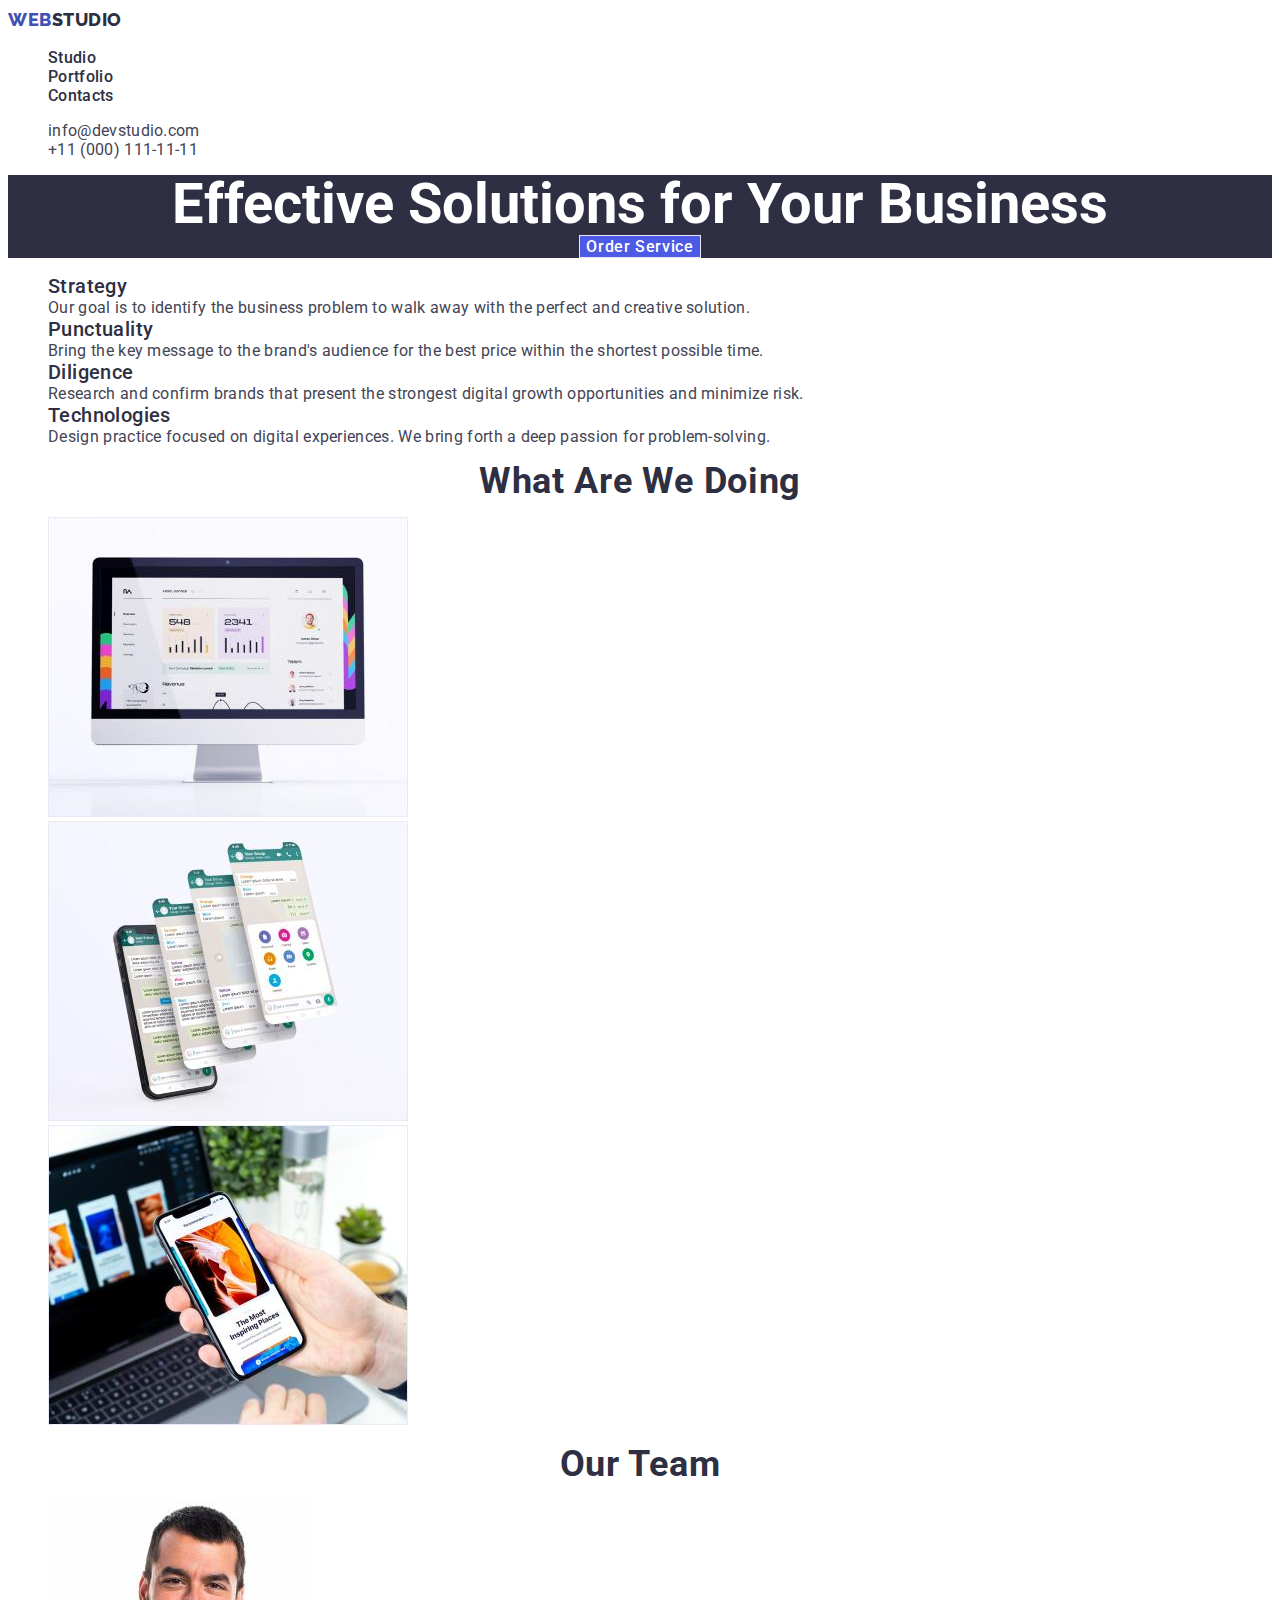
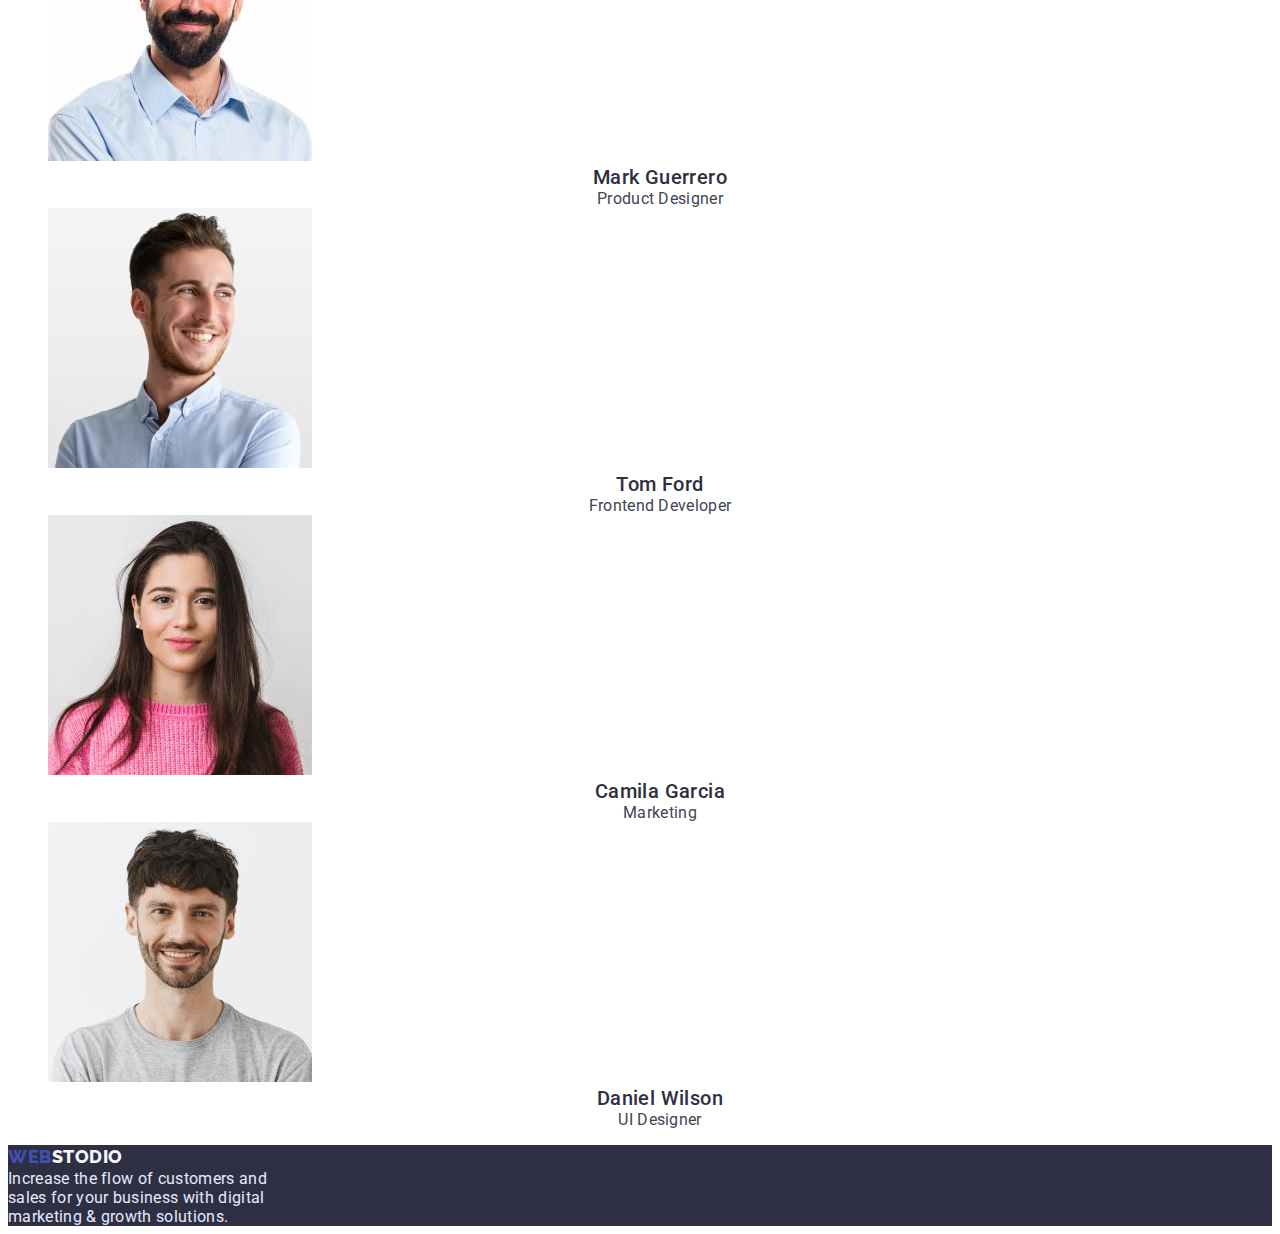
<file: index.html>
<!DOCTYPE html>
<html lang="en">

    <head>

        <meta charset="UTF-8">
        <meta http-equiv="X-UA-Compatible" content="IE=edge">
        <meta name="viewport" content="width=device-width, initial-scale=1.0">
        <title>Web-Studio</title>
        <link rel="preconnect" href="https://fonts.googleapis.com">
        <link rel="preconnect" href="https://fonts.gstatic.com" crossorigin>
        <link
            href="https://fonts.googleapis.com/css2?family=Raleway:wght@800&family=Roboto:wght@400;500;700;900&display=swap"
            rel="stylesheet">
        <link rel="stylesheet" href="./css/styles.css">

    </head>

    <body>
        <!-- header -->
        <header>
            <nav>
                <a class="header-logo" href="./index.html">
                    <span class="header-logo-web">Web</span>
                    <span class="header-logo-studio">Studio
                    </span>
                </a>
                <ul>
                    <li>
                        <a class="nav-list" href="">Studio</a>
                    </li>
                    <li>
                        <a class=" nav-list" href=" ./portfolio.html">Portfolio</a>
                    </li>
                    <li>
                        <a class=" nav-list" href="">Contacts</a>
                    </li>
                </ul>
            </nav>
            <address>
                <ul class="address-info">
                    <li><a class="info-mail" href="mailto:info@devstudio.com">info@devstudio.com</a></li>
                    <li><a class="info-tel" href="tel:+110001111111">+11 (000) 111-11-11</a></li>
                </ul>
            </address>

        </header>
        <main>
            <!-- scrolls -->
            <section class="hero">
                <h1 class="hero-title"> Effective Solutions
                    for Your Business</h1>
                <button class="hero-button" type="button">Order Service</button>
            </section>
            <!-- 1section -->
            <section class="about">
                <h2 hidden>features</h2>
                <ul class="adout-list">
                    <li class="about-items">
                        <h3 class="about-items-title">Strategy</h3>
                        <p class="about-items-text">Our goal is to identify the business
                            problem to walk away with the perfect and creative solution.</p>
                    </li>
                    <li>
                        <h3 class="about-items-title">Punctuality</h3>
                        <p class="about-items-text">Bring the key message to the brand's audience for the best price
                            within the shortest
                            possible time.</p>
                    </li>
                    <li>
                        <h3 class="about-items-title">Diligence</h3>
                        <p class="about-items-text">Research and confirm brands that present the strongest digital
                            growth opportunities and
                            minimize risk.</p>
                    </li>
                    <li>
                        <h3 class="about-items-title">Technologies</h3>
                        <p class="about-items-text">Design practice focused on digital experiences. We bring forth a
                            deep passion for
                            problem-solving.</p>
                    </li>
                </ul>
            </section>
            <!-- 2section -->
            <section class="product">
                <h2 class="product-title">What are we doing</h2>
                <ul class="product-items">
                    <li><img src="./images/chart.jpg" alt="chart" width="360" height="300"></li>
                    <li><img src="./images/screenshot.jpg" alt="screenshot" width="360" height="300"></li>
                    <li><img src="./images/synchronization.jpg" alt="synchronization" width="360" height="300"></li>
                </ul>
            </section>
            <!-- 3section -->
            <section class="team">
                <h2 class="team-title"> Our Team</h2>
                <ul>
                    <li class="team-items">
                        <img src="./images/Mark-Guerrero.jpg" alt="Mark Guerrero" width="264" height="260">
                        <h3 class="team-items-title">Mark Guerrero</h3>
                        <p class="team-items-text">Product Designer</p>
                    </li>
                    <li class="team-items">
                        <img src="./images/Tom-Ford.jpg" alt="Tom Ford" width="264" height="260">
                        <h3 class="team-items-title">Tom Ford</h3>
                        <p class="team-items-text">Frontend Developer</p>
                    </li>
                    <li class="team-items">
                        <img src="./images/Camila-Garcia.jpg" alt="Camila Garcia" width="264" height="260">
                        <h3 class="team-items-title">Camila Garcia</h3>
                        <p class="team-items-text">Marketing</p>
                    </li class="team-items">
                    <li><img src="./images/Daniel-Wilson.jpg" alt="Daniel Wilson" width="264" height="260">
                        <h3 class="team-items-title">Daniel Wilson</h3>
                        <p class="team-items-text">UI Designer</p>
                    </li>
                </ul>
            </section>

        </main>
        <!-- footer -->
        <footer class="footer-background">

            <a class="footer-logo" href="./index.html"><span class="footer-logo-web">Web</span>
                <span class="footer-logo-studio">
                    Stodio
                </span>
            </a>

            <p class="footer-text">Increase the flow of customers and sales for your business with digital marketing &
                growth
                solutions.</p>

        </footer>
    </body>

</html>
</file>
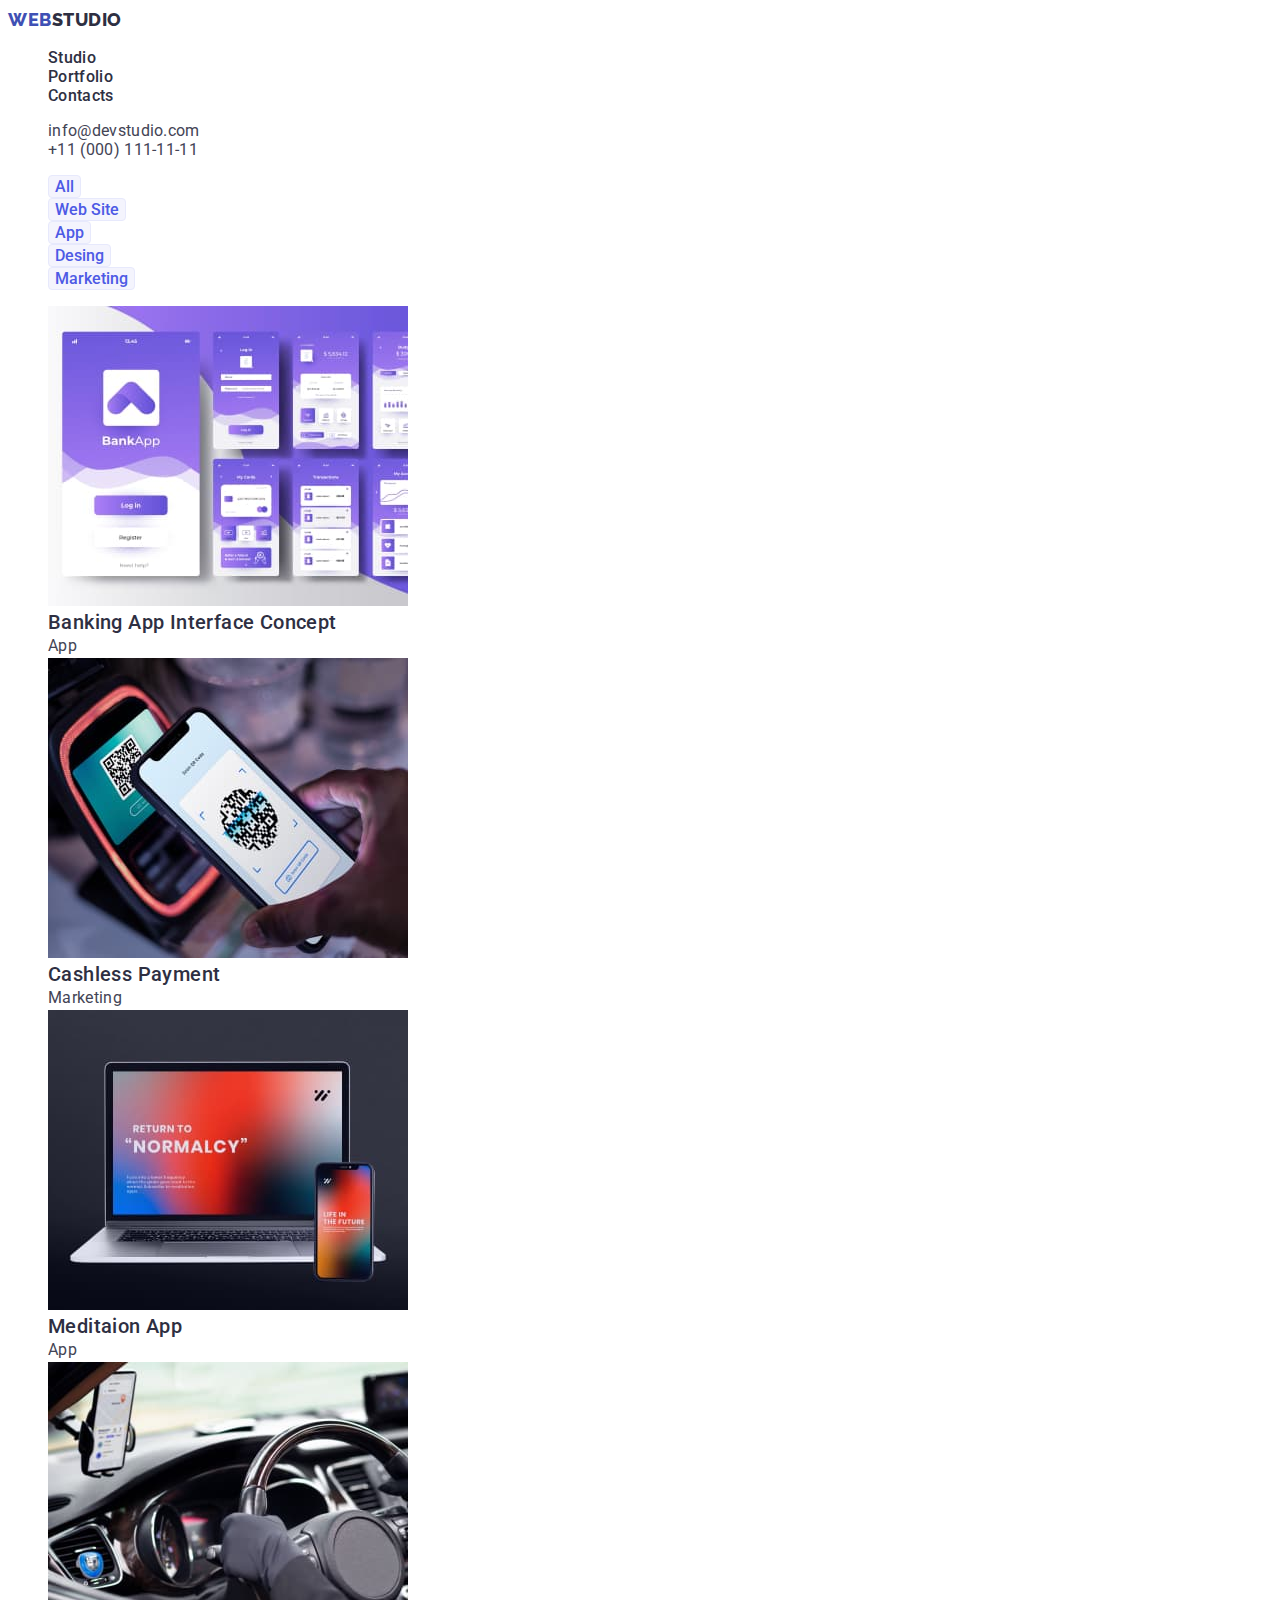
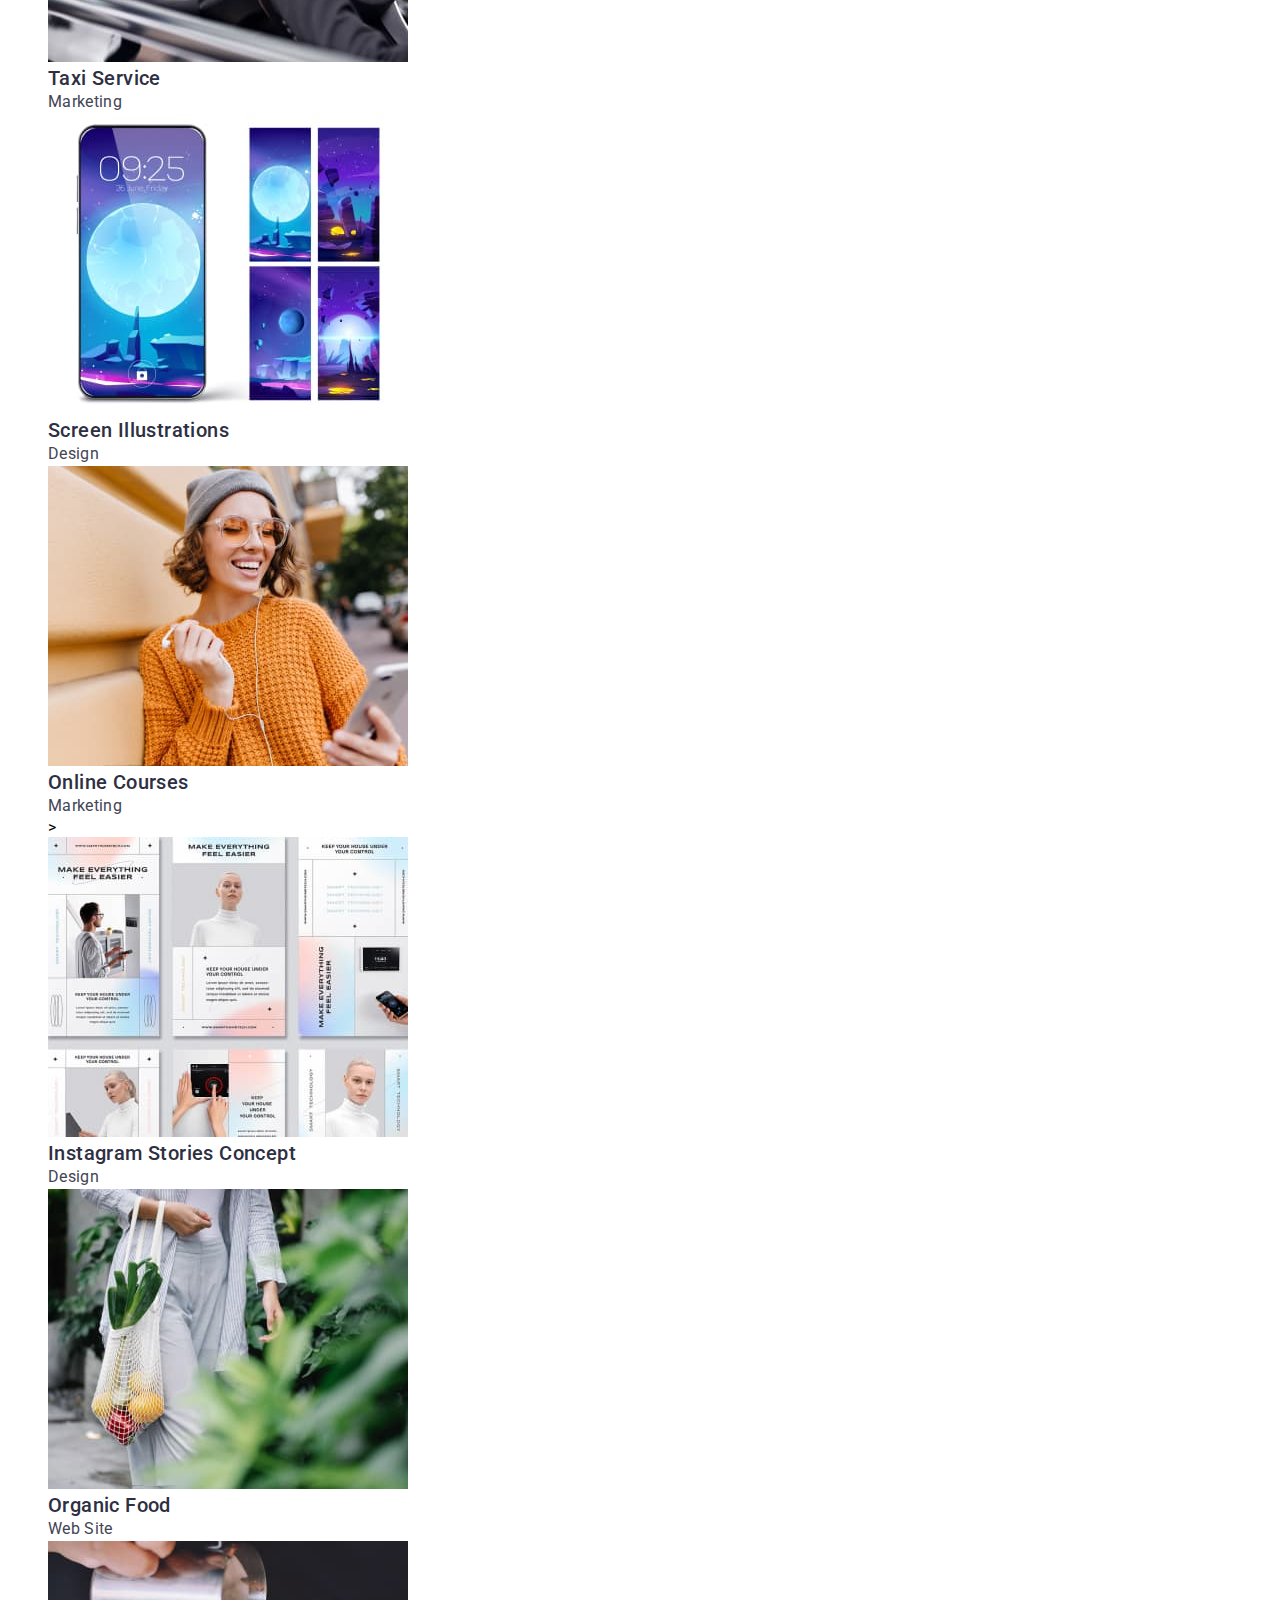
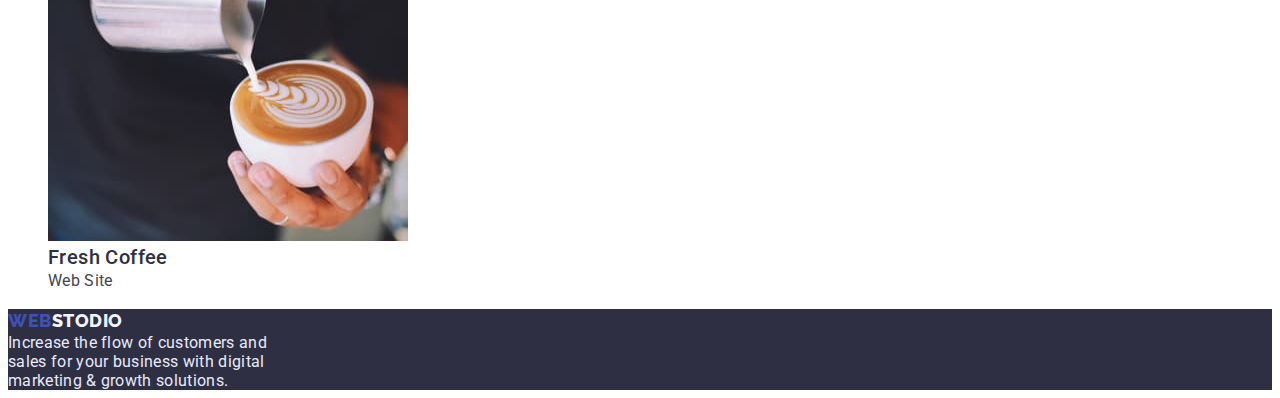
<file: portfolio.html>
<!DOCTYPE html>
<html lang="en">

    <head>

        <meta charset="UTF-8">
        <meta http-equiv="X-UA-Compatible" content="IE=edge">
        <meta name="viewport" content="width=device-width, initial-scale=1.0">
        <title>Web-Studio</title>
        <link rel="preconnect" href="https://fonts.googleapis.com">
        <link rel="preconnect" href="https://fonts.gstatic.com" crossorigin>
        <link
            href="https://fonts.googleapis.com/css2?family=Raleway:wght@800&family=Roboto:wght@400;500;700;900&display=swap"
            rel="stylesheet">
        <link rel="stylesheet" href="./css/styles.css">
    </head>

    <body>
        <!-- header -->
        <header>
            <nav>
                <a class="header-logo" href="./index.html">
                    <span class="header-logo-web">Web</span>
                    <span class="header-logo-studio">Studio
                    </span>
                </a>
                <ul>
                    <li>
                        <a class="nav-list" href="./studio.html">Studio</a>
                    </li>
                    <li>
                        <a class=" nav-list" href="./portfolio.html">Portfolio</a>
                    </li>
                    <li>
                        <a class=" nav-list" href=" ./contacts.html">Contacts</a>
                    </li>
                </ul>
            </nav>
            <address>
                <ul>
                    <li><a class="info-mail" href="mailto:info@devstudio.com">info@devstudio.com</a></li>
                    <li><a class="info-tel" href="tel:+110001111111">+11 (000) 111-11-11</a></li>
                </ul>
            </address>

        </header>
        <!-- portfolio -->
        <section>
            <ul>
                <li>
                    <button class="portfolio-leble-button" type="button">All</button>
                </li>
                <li>
                    <button class="portfolio-leble-button" type="button">Web Site</button>
                </li>
                <li>
                    <button class="portfolio-leble-button" type="button">App</button>
                </li>
                <li>
                    <button class="portfolio-leble-button" type="button">Desing</button>
                </li>
                <li>
                    <button class="portfolio-leble-button" type="button">Marketing</button>
                </li>
            </ul>
            <ul>
                <li>
                    <img src="./img.portfolio/foto-img-1.jpg" alt="Banking App Interface Concept" width="360"
                        height="300">
                    <h3 class="portfolio-services-title">Banking App Interface Concept</h3>
                    <p class="portfolio-services-text">App</p>
                </li>
                <li>
                    <img src="./img.portfolio/foto-img-2.jpg" alt="Cashless Payment" width="360" height="300">
                    <h3 class="portfolio-services-title ">Cashless Payment</h3>
                    <p class="portfolio-services-text
                    ">Marketing</p>
                </li>
                <li>
                    <img src="./img.portfolio/foto-img-3.jpg" lt="Meditaion App" width="360" height="300">
                    <h3 class="portfolio-services-title">Meditaion App</h3>
                    <p class="portfolio-services-text">App</p>
                </li>
                <li>
                    <img src="./img.portfolio/foto-img-4.jpg" alt="Taxi Service" width="360" height="300">
                    <h3 class="portfolio-services-title">Taxi Service</h3>
                    <p class="portfolio-services-text">Marketing</p>
                </li>
                <li>
                    <img src="./img.portfolio/foto-img-5.jpg" width="360" height="300">
                    <h3 class="portfolio-services-title">Screen Illustrations</h3>
                    <p class="portfolio-services-text">Design</p>
                </li>
                <li>
                    <img src="./img.portfolio/foto-img-6.jpg" alt="Online Courses" width="360" height="300">
                    <h3 class="portfolio-services-title">Online Courses</h3>
                    <p class="portfolio-services-text">Marketing</p>>
                </li>
                <li>
                    <img src="./img.portfolio/foto-img-7.jpg" alt="Instagram Stories Concept" width="360" height="300">
                    <h3 class="portfolio-services-title">Instagram Stories Concept</h3>
                    <p class="portfolio-services-text">Design</p>
                </li>
                <li>
                    <img src="./img.portfolio/foto-img-8.jpg" alt="Organic Food" width="360" height="300">
                    <h3 class="portfolio-services-title">Organic Food</h3>
                    <p class="portfolio-services-text">Web Site</p>
                </li>
                <li>
                    <img src="./img.portfolio/foto-img-9.jpg" alt="Fresh Coffee" width="360" height="300">
                    <h3 class="portfolio-services-title">Fresh Coffee</h3>
                    <p class="portfolio-services-text ">Web Site</p>
                </li>
            </ul>
        </section>

        <!-- footer -->
        <footer class="footer-background">

            <a class="footer-logo" href="./index.html"><span class="footer-logo-web">Web</span>
                <span class="footer-logo-studio">
                    Stodio
                </span>
            </a>

            <p class="footer-text">Increase the flow of customers and sales for your business with digital marketing &
                growth
                solutions.</p>

        </footer>
    </body>

</html>
</file>
<file: css/styles.css>
/* teg selektor */
body{
font-family: 'Roboto', sans-serif;

}
p,h1,h2,h3,h4,h5,h6 {margin: 0;}
a {text-decoration: none;}
ul {list-style: none;}
/* joint class */
:root {
    --brand-color: #3f51b5;
    --main-color:#2E2F42;
    --one-color:#F4F4FD;
    --two-color:#434455;
    --three-color:#FFFFFF;
    --four-color:#E7E9FC;
    --five-color:#404BBF;
    --line-heigh:1.5:
}


/* header>logo-nav-address */
/* logo */
.header-logo{
    font-family: 'Raleway', sans-serif;
        font-weight: 800;
        font-size: 18px;
        line-height: 1.33;
        display: flex;
        align-items: center;
        letter-spacing: 0.03em;
        text-transform: uppercase;
        margin-right: 76px;
}
.header-logo-web{ color:var(--brand-color);
 }
.header-logo-studio{
    color:var(--main-color);}
/* nav */

.nav-list {
    font-weight: 500;
    font-size: 16px;
    line-height: var(--line-heigh);
    letter-spacing: 0.02em;
    color: var(--main-color);}
    .nav-list:active 
    {color:var(--five-color);
    background-color:var(--three-color)}
    .nav-list:hover{color: var(--five-color);}
    .nav-list:focus{color: var(--five-color);
        background-color: var(--three-color);}
    /* adress */

    .info-mail
    {
font-style:normal;
font-size: 16px;
line-height:var(--line-heigh);
letter-spacing: 0.02em;
color: var(--two-color);
}
.info-tel
{
    font-style:normal;
    font-size: 16px;
    line-height: var(--line-heigh);
    letter-spacing: 0.02em;
    color: var(--two-color);
}
.info-mail:active
{color:var(--five-color);
    background-color: var(--three-color);

}
.info-mail:hover{color:var(--five-color);}
.info-mail:focus{color: var(--five-color);
    background-color: var(--three-color);}
.info-tel:active {
    color: var(--five-color);
    background-color: var(--three-color);
}

.info-tel:hover {color: var(--five-color);}
.info-tel:focus {color: var(--five-color);
background-color: var(--three-color);}
/* main>hero-1section-2section-3section */

/* hero */
.hero{
    background-color: var(--main-color);
}
.hero-title{
font-size: 56px;
line-height: 1.07;
text-align: center;
color:var(--three-color);
}
.hero-button{ 

    font-family: inherit;
    font-weight: 500;
    font-size:16px;
    line-height: var(--line-heigh);
    letter-spacing: 0.04em;
    border: 1px solid #E7E9FC;
    color:#FFFFFF;
    background-color: #4D5AE5;
    cursor: pointer;
    display: block;
    margin: 0 auto;
}

.hero-button:hover,:focus{
    color: #FFFFFF;
        background:#404BBF;
        box-shadow: 0px 3px 1px rgba(0, 0, 0, 0.1), 0px 2px 1px rgba(0, 0, 0, 0.08), 0px 2px 2px rgba(0, 0, 0, 0.12);
        border-radius: 4px;
}

/* 1section */
.about-items-title{
font-weight: 500;
font-size: 20px;
line-height: 1.2;
letter-spacing: 0.02em;
color: var(--main-color);

}
.about-items-text
{
font-size: 16px;
line-height:var(--line-heigh);
letter-spacing: 0.02em;
color: var(--two-color);
    
}
/* 2section */
.product-title{
font-size: 36px;
line-height:1.1 ;
text-align: center;
letter-spacing: 0.02em;
text-transform: capitalize;
color: var(--main-color);
}
/* 3section */
.team-title{
font-size: 36px;
line-height: 1.1;
text-align: center;
letter-spacing: 0.02em;
text-transform: capitalize;
color: var(--main-color);
}
.team-items-title{
font-weight: 500;
font-size: 20px;
line-height: 1.2;
text-align: center;
letter-spacing: 0.02em;
color: var(--main-color);
}
.team-items-text{
font-size: 16px;
line-height:var(--line-heigh);
text-align: center;
letter-spacing: 0.02em;
color: var(--two-color);    
}

/* footer */
.footer-background{background-color: var(--main-color);}
.footer-logo {
    font-family: 'Raleway', sans-serif;
    font-weight:800;
    font-size: 18px;
    line-height: 1.33;
    display: flex;
    align-items: center;
    letter-spacing: 0.03em;
    text-transform: uppercase;
    margin-right: 76px;}

.footer-logo-web {
    color: var(--brand-color);
}

.footer-logo-studio {
    color: var(--one-color);    
}
.footer-text{
font-size: 16px;
line-height: var(--line-heigh);
letter-spacing: 0.02em;
color: var(--four-color);
width: 264px;
}
/* portfolio */
/* .hero-button {

    font-family: inherit;
    font-weight: 500;
    font-size: 16px;
    line-height: var(--line-heigh);
    letter-spacing: 0.04em;
    border: 1px solid #E7E9FC;
    color: #FFFFFF;
    background-color: #4D5AE5;
    cursor: pointer;
    display: block;
    margin: 0 auto;
} */
.portfolio-leble-button 
{
font-family: 'Roboto', sans-serif;
font-weight: 500;
font-size: 16px;
line-height:var(--line-heigh) ;
border: 1px solid #E7E9FC;
color: #4D5AE5;
background-color:  #F4F4FD;
border-radius: 4px;
}
.portfolio-leble-button:hover,:focus{
    color: #FFFFFF;
        background: #404BBF;
            box-shadow: 0px 3px 1px rgba(0, 0, 0, 0.1), 0px 2px 1px rgba(0, 0, 0, 0.08), 0px 2px 2px rgba(0, 0, 0, 0.12);
            border-radius: 4px;
}
.portfolio-services-title {
    font-weight: 500;
    font-size: 20px;
    line-height: 1.2;
    letter-spacing: 0.02em;
    color: var(--main-color);

}
.portfolio-services-text{
    font-size: 16px;
    line-height: 1.5;
    letter-spacing: 0.02em;
color: var(--two-color);

}
</file>
